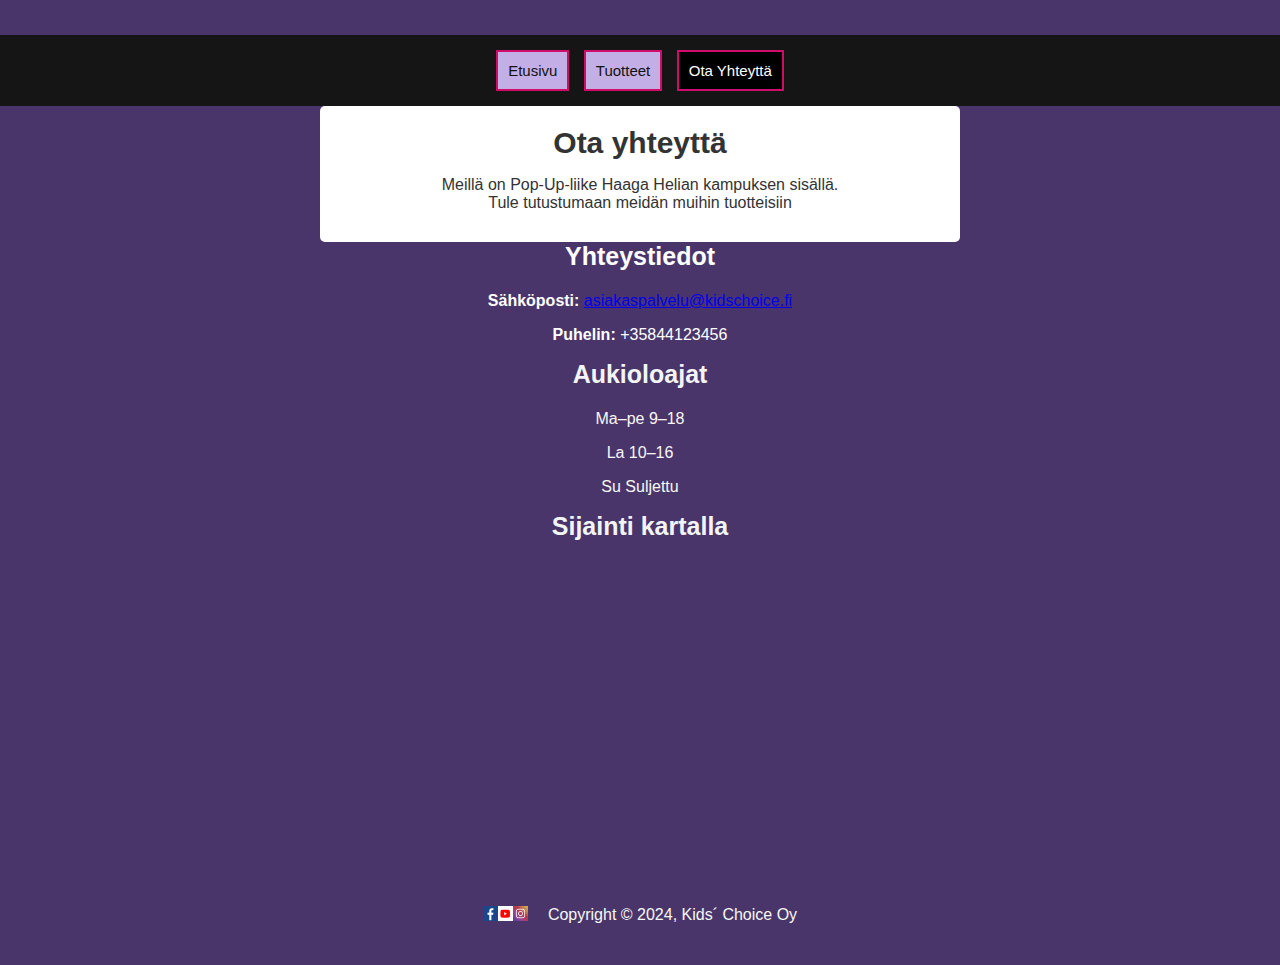
<file: OtaYhteytta.html>
<!DOCTYPE html>
<html lang="en">
<head>
    <meta charset="UTF-8">
    <meta name="viewport" content="width=device-width, initial-scale=1.0">
    <title>Ota yhteyttä</title>
    <meta name="robots" content="noindex">
    <meta name="googlebot" content="noindex">
    <link rel="stylesheet" href="tyyli.css">
    <style>
        /* Keskitys */
        .contact, .contact-info, .opening-hours, .map {
            max-width: 600px; /* Maksimileveys */
            margin: 0 auto; /* Keskitä sivun leveydelle */
            text-align: center; /* Keskitä tekstit */
        }
    </style>
</head>
<body>
    <header>
        <nav class="nav">
            <a href="index.html">Etusivu</a>
            <a href="Tuotteet.html">Tuotteet</a>
            <a href="OtaYhteytta.html" id="valittu">Ota Yhteyttä</a>
        </nav>
    </header>
    <section class="contact">
        <h1>Ota yhteyttä</h1>
        <p>Meillä on Pop-Up-liike Haaga Helian kampuksen sisällä. 
        <br>  
        Tule tutustumaan meidän muihin tuotteisiin
        </p>
    </section>
     <section class="contact-info">
        <h2>Yhteystiedot</h2>
        <p><strong>Sähköposti:</strong> <a href="mailto:asiakaspalvelu@kidschoice.fi">asiakaspalvelu@kidschoice.fi</a></p>
        <p><strong>Puhelin:</strong> <span>+35844123456</span></p>
    </section>

    <section class="opening-hours">
        <h2>Aukioloajat</h2>
        <p>Ma–pe 9–18</p>
        <p>La 10–16</p>
        <p>Su Suljettu</p>
    </section>
    <!-- Kartta -->
    <section class="map">
        <h2>Sijainti kartalla</h2>
        <div class="kartta">
            <iframe src="https://www.google.com/maps/embed?pb=!1m18!1m12!1m3!1d126895.11675492619!2d24.62894119453125!3d60.20164850000001!2m3!1f0!2f0!3f0!3m2!1i1024!2i768!4f13.1!3m3!1m2!1s0x469208606a60874b%3A0x50a651a72fbb180b!2sHaaga-Helia%20ammattikorkeakoulu!5e0!3m2!1sfi!2sfi!4v1710017806165!5m2!1sfi!2sfi" width="600" height="450" style="border:0;" allowfullscreen="" loading="lazy" referrerpolicy="no-referrer-when-downgrade"></iframe>
        </div>
    </section> 
    <footer>
        <div class="footer-div">
            <a href="https://www.facebook.com"><img class="footer_kuva" src="FB_kuva_footer.png" alt="Facebook-logon kuva"></a>
            <a href="https://www.youtube.com"><img class="footer_kuva" src="YT_kuva_footer.png" alt="Youtuben-logon kuva"></a>
            <a href="https://www.instagram.com"><img class="footer_kuva" src="Instagram1_sivusto.jpg" alt="Instagram-logon kuva"></a>
            <p>Copyright &copy; 2024, Kids´ Choice Oy</p>
        </div>  
    </footer>
</body>
</html>
</file>
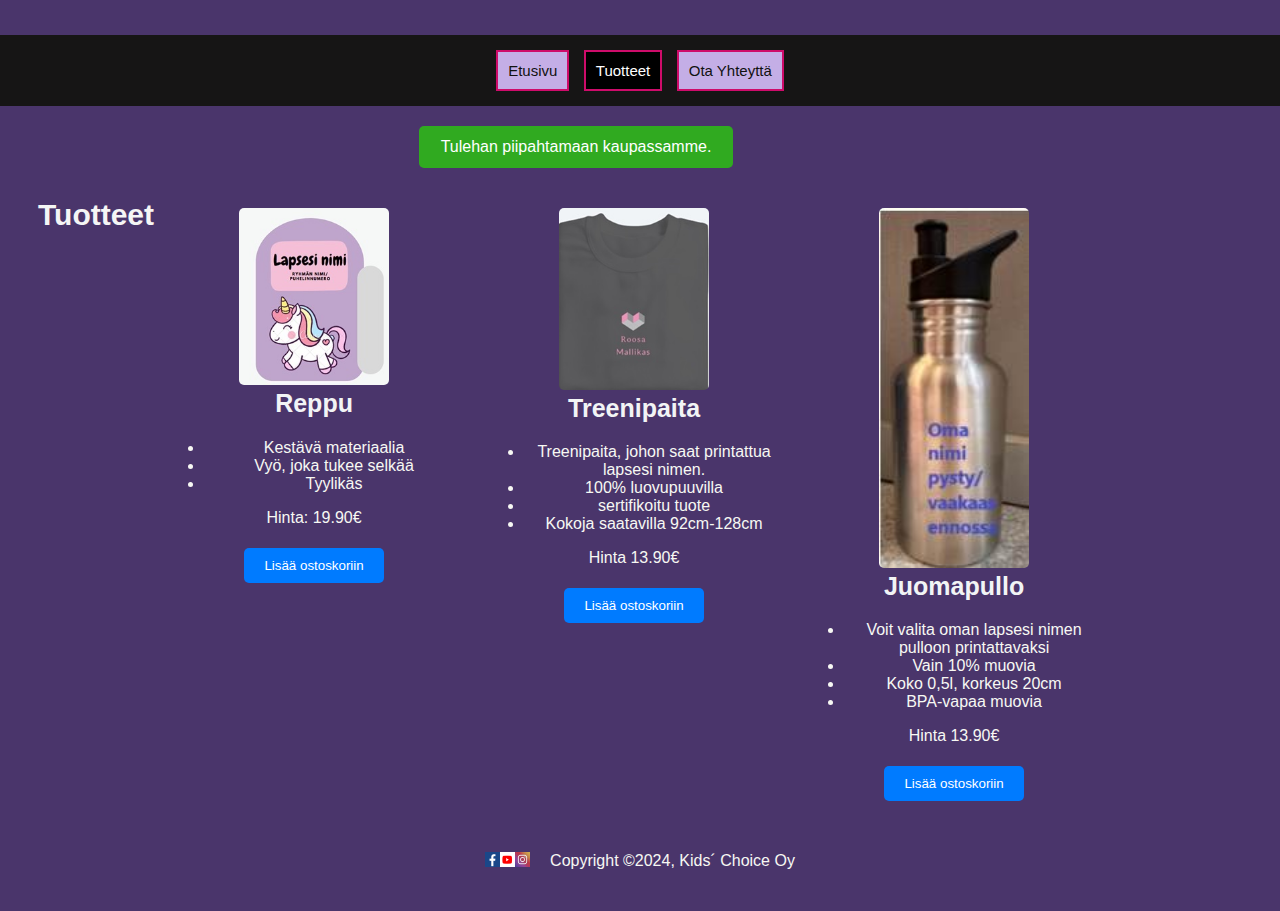
<file: Tuotteet.html>
<!DOCTYPE html>
<html lang="en">
<head>
    <meta charset="UTF-8">
    <meta name="viewport" content="width=device-width, initial-scale=1.0">
    <meta name="robots" content="noindex">
    <meta name="googlebot" content="noindex">
    <title>Tuotteet</title>
    <link rel="stylesheet" href="tyyli.css">
</head>
<body>
    <header>
        <nav class="nav">
            <a href="index.html" >Etusivu</a>
            <a href="Tuotteet.html" id="valittu">Tuotteet</a>
            <a href="OtaYhteytta.html" >Ota Yhteyttä</a>
        </nav>
    </header>

    <div class="button container">  
        <a href="OtaYhteytta.html" class="cta-button2">Tulehan piipahtamaan kaupassamme.</a>
    </div>

    <div class="container">
        <h1>Tuotteet</h1>
        <div class="tuote">
            <img src="REPPU.jpg" alt="Reppu, jossa on yksisarvinen poni">
            <h2>Reppu</h2>
            <ul>
                <li>Kestävä materiaalia</li>
                <li>Vyö, joka tukee selkää</li>
                <li>Tyylikäs</li>
            </ul>
            <p>Hinta: 19.90€ </p>
            <div class="card">
                <button>Lisää ostoskoriin</button>
            </div>
        </div>
        <div class="tuote">
            <img src="PAITA.jpg" alt="Paita, jossa on logo, mikä on neliön muotoinen">
            <h2>Treenipaita</h2>
            <ul>
                <li>Treenipaita, johon saat printattua lapsesi nimen.</li>
                <li>100% luovupuuvilla</li>
                <li>sertifikoitu tuote</li>
                <li>Kokoja saatavilla 92cm-128cm</li>
            </ul>
            <p>Hinta 13.90€</p>
            <button>Lisää ostoskoriin</button>
        </div>

        <div class="tuote">
            <img src="PULLO.jpg" alt="Juomapullo, johon voi printata oman lapsen nimen" width="500" height="600">
            <h2>Juomapullo</h2>
            <ul>
                <li>Voit valita oman lapsesi nimen pulloon printattavaksi</li>
                <li>Vain 10% muovia</li>
                <li>Koko 0,5l, korkeus 20cm</li>
                <li>BPA-vapaa muovia</li>
            </ul>
            <p>Hinta 13.90€</p>
            <button>Lisää ostoskoriin</button>
        </div>
    </div>

    <footer>
        <div class="footer-div">
            <a href="https://www.facebook.com"><img class="footer_kuva" src="FB_kuva_footer.png" alt="Facebook-logon kuva"></a>
            <a href="https://www.youtube.com"><img class="footer_kuva" src="YT_kuva_footer.png" alt="Youtuben-logon kuva"></a>
            <a href="https://www.instagram.com"><img class="footer_kuva" src="Instagram1_sivusto.jpg" alt="Instagram-logon kuva"></a>
            <p>Copyright &copy;2024, Kids´ Choice Oy</p>
        </div> 
    </footer>
</body></html>
</file>
<file: tyyli.css>
header {
    text-align: center;
    padding-top: 35px;
    background-color: transparent; /* Poistetaan taustaväri headerista */
    color: #fff;
}

body {
  
    justify-content: center;
    align-items: center;
    margin: 0;
    padding: 0;
    background-color: rgb(74, 53, 107);
    color: rgb(247, 248, 243);
    font-family: Arial, Helvetica, sans-serif;
    font-size: 16px;
}
.otsikko {
    font-size: 32px;
    color: whitesmoke;
}
  
/* Navin fontti */
.nav {
    font-family: Arial, Helvetica, sans-serif;
    background-color: rgb(22, 21, 21);
    padding: 10px 0; /* Lisätty padding */
    text-align: center;
}

/* Päävalikko */
.nav a {
    background: rgb(196, 174, 230);
    font-family: Arial, Helvetica, sans-serif;
    color: rgb(17, 18, 17);
    text-decoration: none;
    padding: 10px;
    display: inline-block;
    border: 2px solid rgb(206, 12, 106);
    font-size: 15px;
    margin: 5px;
}

.nav a.active {
    background-color: rgb(17, 16, 16);
}

.nav a:hover {
    color: aquamarine;
    background-color: rgb(42, 61, 165);
}

#valittu {
    background-color: black;
    color: white;
}

/* Etusivun otsikon tyyli */
h1 {
    color:whitesmoke;
    font-size: 30px;
    font-family: Arial, Helvetica, sans-serif;
    margin-top: 0;
}
h2{
    color: rgb(242, 244, 245);
    font-size: 25px;
    font-family: Arial, Helvetica, sans-serif;
    margin-top: 0;
}

/* Taustakuvan tyyli */
.taustakuva {
    position: relative;
    text-align: center;
    margin-bottom: 20px;
}

.taustakuva img {
    border-radius: 5px;
}

.taustakuva h1 {
    position: absolute;
    top: 50%;
    left: 50%;
    transform: translate(-50%, -50%);
    color: white;
}

/* Sydänkuvakkeen tyyli */
.heart {
    color: red;
}

/* Tekstien keskittäminen */
.container {
   
    justify-content: center;
    text-align: center;
    margin-top: 20px;
}
.button-container {
    display: flex;
    justify-content: center; /* Keskitä vaakasuunnassa */
    align-items: center; /* Keskitä pystysuunnassa */
}

.cta-button {  /* Ensimmäinen kehote-nappi index sivulla ja sen määritykset*/
    display: inline-block;
    width: auto;
    padding: 10px 20px;
    background-color: rgba(225, 68, 176, 0.8);
    color: #fff;
    text-decoration: none;
    text-align: center;
    border: 2px solid transparent;
    border-radius: 5px;
    transition: background-color 0.3s, color 0.3s, border-color 0.3s;
    margin-bottom: 10px;
}

.cta-button:hover {
    background-color: #0056b3; /* Tilanne, jossa käyttäjä vie hiiren kohdistimeen; sen väri */
}

.cta-button2 {   /* Toinen kehote-nappi index sivulla ja sen määritykset*/
    display: inline-block;
    width: auto;
    padding: 10px 20px;
    background-color: rgba(41, 200, 14, 0.8);
    color: #fff;
    text-decoration: none;
    text-align: center;
    border: 2px solid transparent;
    border-radius: 5px;
    transition: background-color 0.3s, color 0.3s, border-color 0.3s;
    margin-bottom: 10px;
}

.cta-button2:hover {
    background-color: #45a049;  /* Tilanne, jossa käyttäjä vie hiiren kohdistimeen; sen väri */
}

.cta-button2:active {
    background-color: #9b4caf;  /* Silloin kun kohdistin on päällä*/
    transform: translateY(2px);
}
footer {
    display: flex;
    justify-content: center;
    align-items: center;
    height: 100px; /* Säädä korkeus tarpeen mukaan */
}
.footer-div {
    display: flex;
    align-items: center;
}
.footer-div p {
    margin-left: 20px; /* Lisää väliä tekstin ja kuvien välille */
}
/* Keskitys */
.contact, .contact-info, .opening-hours, .map {
    max-width: 600px; /* Maksimileveys */
    margin: 0 auto; /* Keskitä sivun leveydelle */
    text-align: center; /* Keskitä tekstit */
}
/* Väriasetukset */
.contact-info h2,
.contact-info p {
    color: white; /* Aseta h2 ja p valkoisiksi */
}
.section class{
    font-family: Arial, Helvetica, sans-serif;
    color: azure;
}

/* Kuvien asettelu työpöytätasolla */
.contact-info img, .opening-hours img, .map img {
    max-width: 50%; /* Puolet leveydestä */
    float: left; /* Aseta kuvat vierekkäin */
    margin-right: 10px; /* Lisää hieman väliä kuvien välille */
}

/* Kuvien asettelu mobiililaitteilla */
@media (max-width: 600px) {
    .contact-info img, .opening-hours img, .map img {
        max-width: 100%; /* Täysi leveys */
        float: none; /* Aseta kuvat allekkain */
        margin-right: 0; /* Nollaa väli */
        margin-bottom: 10px; /* Lisää väliä kuvien alle */
      
    }

    /* Etusivun CSS-koodi */
header {
    text-align: center;
    padding-top: 35px;
    background-color: transparent; /* Poistetaan taustaväri headerista */
    color: #fff;
}

body {
    margin: 0;
    padding: 20px;
    background-color: rgb(74, 53, 107);
    color: rgb(247, 248, 243);
    font-family: Arial, Helvetica, sans-serif;
    font-size: 16px;
}
.otsikko {
    font-size: 16px;
    color: whitesmoke;
}
/* Navin fontti */
.nav {
    font-family: Arial, Helvetica, sans-serif;
    background-color: rgb(22, 21, 21);
    padding: 10px 0; /* Lisätty padding */
    text-align: center;
}

/* Päävalikko */
.nav a {
    background: rgb(196, 174, 230);
    font-family: Arial, Helvetica, sans-serif;
    color: rgb(17, 18, 17);
    text-decoration: none;
    padding: 10px;
    display: inline-block;
    border: 2px solid rgb(206, 12, 106);
    font-size: 15px;
    margin: 5px;
}

.nav a.active {
    background-color: rgb(17, 16, 16);
}

.nav a:hover {
    color: aquamarine;
    background-color: rgb(42, 61, 165);
}

#valittu {
    background-color: black;
    color: white;
}

/* Etusivun otsikon tyyli */
h1 {
    color: whitesmoke;
    font-size: 30px;
    font-family: Arial, Helvetica, sans-serif;
    margin-top: 0;
}
.contact h1 {
    color: black; /* "Ota yhteyttä" -otsikko musta */
    margin-bottom: 10px;
}
/* Taustakuvan tyyli */
.taustakuva {
    position: relative;
    text-align: center;
    margin-bottom: 20px;
}

.taustakuva img {
    border-radius: 5px;
}

.taustakuva h1 {
    position: absolute;
    top: 50%;
    left: 50%;
    transform: translate(-50%, -50%);
    color: white;
}

/* Sydänkuvakkeen tyyli */
.heart {
    color: red;
}
/* Painikkeiden ja konttien tyyli */
.container {
    text-align: center;
    margin-top: 20px;
}
.button.container {
    display: flex;
    justify-content: center;
    margin-top: 20px; /* Voit säätää tarvittaessa */
}

.button.container .cta-button,
.button.container .cta-button2,
.button.container .cta-button3 {
    width: auto; /* Voit säätää napin leveyttä tarvittaessa */
    padding: 10px 20px; /* Voit säätää napin sisäisiä marginaaleja */
    margin: 0 10px; /* Lisätään väliä napin ja muiden elementtien välille */
}
.cta-button {  /* Ensimmäinen kehote-nappi index sivulla ja sen määritykset*/
    display: inline-block;
    width: auto;
    padding: 12px 25px;
    background-color: rgba(225, 68, 176, 0.8);
    color: #fff;
    text-decoration: none;
    text-align: center;
    border: 2px solid transparent;
    border-radius: 5px;
    transition: background-color 0.3s, color 0.3s, border-color 0.3s;
    margin-bottom: 10px;
    cursor: pointer;
    margin: 4px;
}

.cta-button:hover {
    background-color: #0056b3; /* Tilanne, jossa käyttäjä vie hiiren kohdistimeen; sen väri */
}

.cta-button2 {   /* Toinen kehote-nappi index sivulla ja sen määritykset*/
    display: inline-block;
    width: auto;
    padding: 10px 20px;
    background-color: rgba(41, 200, 14, 0.8);
    color: #fff;
    text-decoration: none;
    text-align: center;
    border: 2px solid transparent;
    border-radius: 5px;
    transition: background-color 0.3s, color 0.3s, border-color 0.3s;
    margin-bottom: 10px;
}

.cta-button2:hover {
    background-color: #45a049;  /* Tilanne, jossa käyttäjä vie hiiren kohdistimeen; sen väri */
}

.cta-button2:active {
    background-color: #9b4caf;  /* Silloin kun kohdistin on päällä*/
    transform: translateY(2px);
}
.cta-button3 {
    display: inline-block;
    width: auto;
    padding: 10px 20px;
    background-color: rgba(247, 167, 219, 0.8);
    color: #fff;
    text-decoration: none;
    border: 2px solid transparent;
    border-radius: 5px;
    transition: background-color 0.3s, color 0.3s, border-color 0.3s;
    margin-bottom: 10px;
}
.cta-button3:hover {
    background-color: #736a84;
}

.cta-button3:active {
    background-color: #9b4caf;
    transform: translateY(2px);
}
/* Alatunniste*/
footer {
    font-family: Arial, Helvetica, sans-serif;

    display: flex;
    bottom: 0;
    left: 0;
    width: 100%;
    color: whitesmoke;
    text-align: center;
    padding: 20px;
    justify-content: center;
    align-items: center;
}
.footer-div {
    display: flex;
    align-items: center;
}
.footer-div p {
    margin-left: 20px; /* Lisää väliä tekstin ja kuvien välille */
}

/* Keskitys */
.contact, .contact-info, .opening-hours, .map {
    max-width: 600px; /* Maksimileveys */
    margin: 0 auto; /* Keskitä sivun leveydelle */
    text-align: center; /* Keskitä tekstit */
}

/* Kuvien asettelu työpöytätasolla */
.contact-info img, .opening-hours img, .map img {
    max-width: 50%; /* Puolet leveydestä */
    float: left; /* Aseta kuvat vierekkäin */
    margin-right: 10px; /* Lisää hieman väliä kuvien välille */
}
    .box-image {
        width: 80%;
        height: auto;
    }
    .container {
        width: 90%;
        height: auto;

    }
    .footer_kuva{
        width: 30px;
        height: 30px;
    }
}


/*tablettikoko*/
@media screen and (min-width: 600px) {
contact-info img, .opening-hours img, .map img {
    max-width: 100%; /* Täysi leveys */
    float: none; /* Aseta kuvat allekkain */
    margin-right: 0; /* Nollaa väli */
    margin-bottom: 10px; /* Lisää väliä kuvien alle */
}  
}
.box-image {
    width: 80%;
    height: auto;
}
.container {
    width: 90%;
    height: auto;

}
.footer_kuva{
    width: 15px;
    height: 15px;
}

/* Ota yhteyttä.html:n CSS-koodi */
.contact {
    margin: 20px auto;
    padding: 20px;
    background-color: #fff;
    border-radius: 5px;
    text-align: center; /* Keskitetään yhteystiedot */
    color: #333; /* Musta fonttiväri */
}

.contact h1 {
    color: #333;
    margin-bottom: 10px;
}

.contact p {
    margin-bottom: 10px;
}

.contact a {
    color: #007bff;
}

.contact a:hover {
    text-decoration: underline;
}

.contact span {
    font-weight: bold;
}

/* Kartta */
.kartta {
    text-align: center;
    margin-top: 20px;
}

.kartta iframe {
    width: 80%;
    height: 300px; /* Muuta korkeus tarpeen mukaan */
    border: 0;
    border-radius: 5px;
}

/* Asetetaan elementit allekkain mobiilinäkymässä */
.container {
    display: flex;
    flex-wrap: wrap;
    justify-content: center;
}
.container1 .tuote {
    width: 30%; /* Leveys, jotta ne mahtuvat kolme rinnakkain */
    margin-bottom: 20px; /* Lisää marginaalia alapuolelle paremman ulkonäön saavuttamiseksi */
}

.tuote {
    flex: 0 0 100%; /* Yksi tuote per rivi mobiililaitteilla */
    max-width: 300px; /* Rajoitetaan tuotteiden leveys */
    margin: 10px;
    text-align: center;
}

/* Kuvan koko */
.tuote img {
    width: 50%;
    height: auto;
    border-radius: 5px;
}

/* Hinta- ja nappielementtien tyyli */
.tuote p, .tuote button {
    margin-top: 5px;
}

.tuote button {
    padding: 10px 20px;
    background-color: #007bff;
    color: #fff;
    border: none;
    border-radius: 5px;
    cursor: pointer;
    transition: background-color 0.3s;
}

.tuote button:hover {
    background-color: #0056b3;
}
</file>
